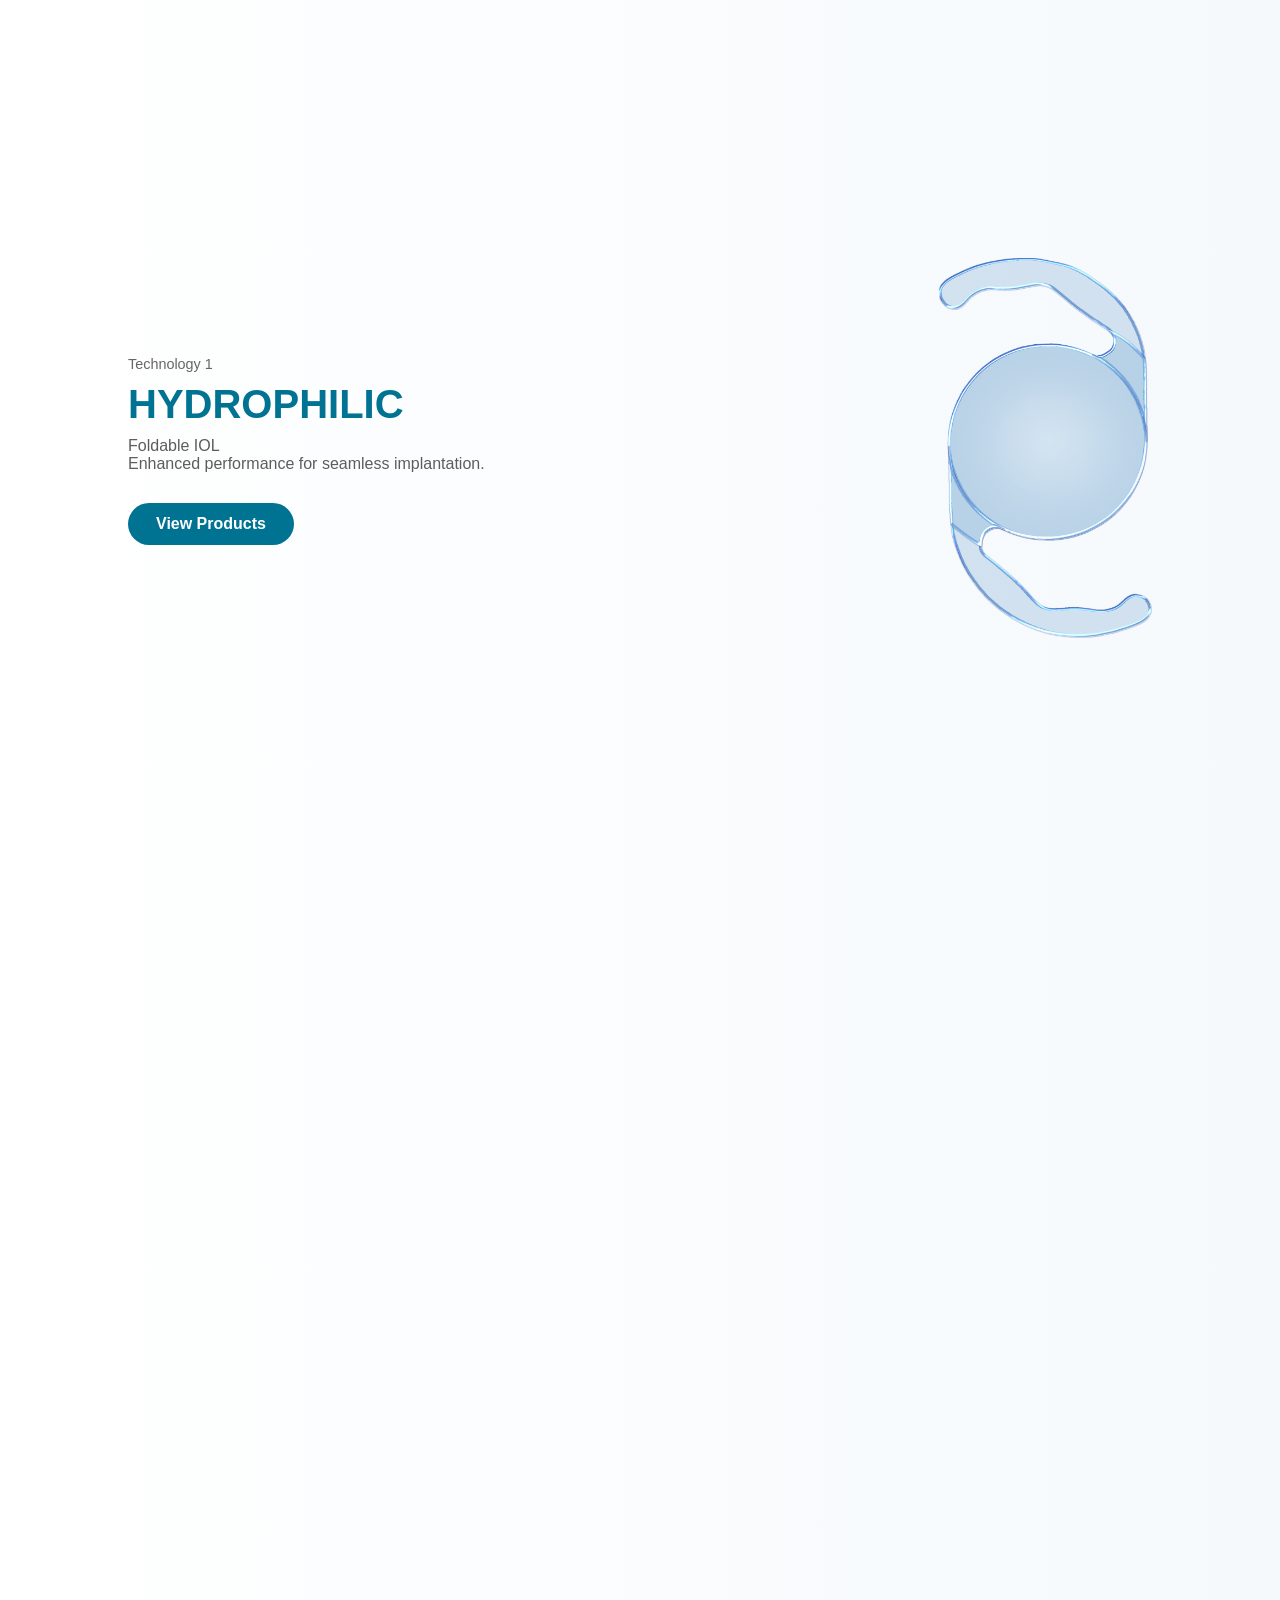
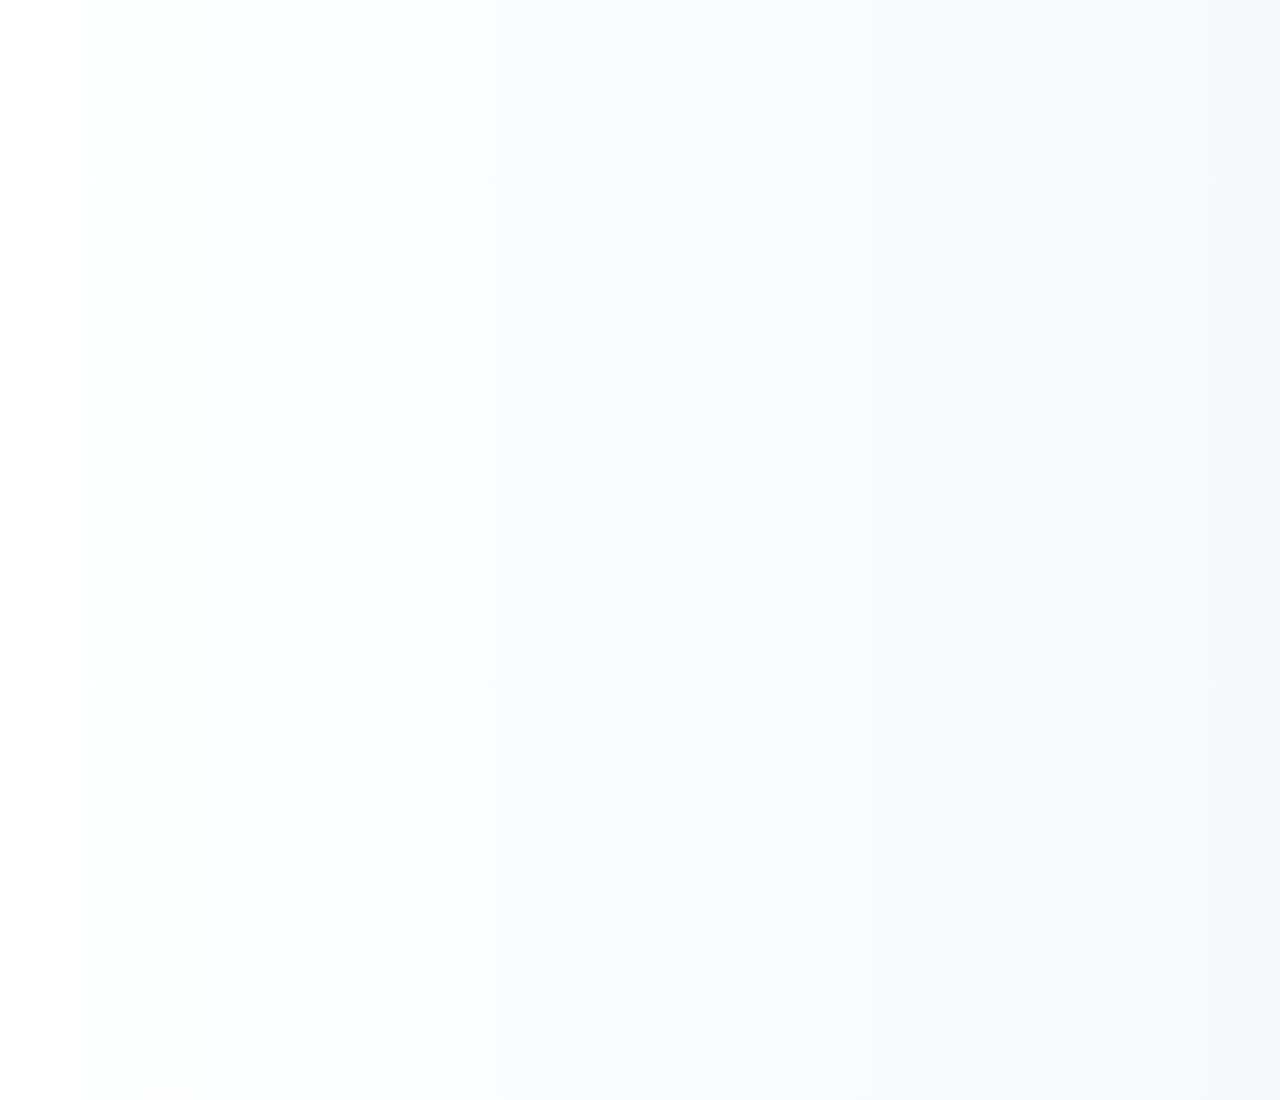
<file: iol1.html>
<!DOCTYPE html>
<html lang="en">
<head>
  <meta charset="UTF-8">
  <meta name="viewport" content="width=device-width, initial-scale=1.0">
  <title>Scrolling Effect Staggered</title>
  <style>
    * {margin:0;padding:0;box-sizing:border-box;}
    body {
      font-family: Arial, sans-serif;
      background: #fff;
      color: #333;
    }
    .container {
      display: flex;
      flex-direction: column;
    }
    .section {
      display: flex;
      justify-content: space-between;
      align-items: center;
      padding: 100px 10%;
      width: 100%;
      background: linear-gradient(to right, #fff, #f5f9fc);
      min-height: 100vh;
    }
    .left-content {
      max-width: 50%;
      padding-right: 40px;
    }
    .left-content small {
      font-size: 0.9rem;
      color: #666;
      display: block;
      margin-bottom: 10px;
      opacity:0; transform: translateY(30px);
      transition: all 0.6s ease;
    }
    .left-content h2 {
      font-size: 2.5rem;
      color: #007393;
      font-weight: 800;
      margin-bottom: 10px;
      opacity:0; transform: translateY(30px);
      transition: all 0.6s ease 0.2s;
    }
    .left-content p {
      font-size: 1rem;
      color: #5d5d5d;
      margin-bottom: 30px;
      opacity:0; transform: translateY(30px);
      transition: all 0.6s ease 0.4s;
    }
    .left-content button {
      padding: 12px 28px;
      background-color: #007393;
      color: white;
      border: none;
      border-radius: 25px;
      cursor: pointer;
      font-size: 1rem;
      font-weight: 600;
      transition: background 0.3s ease, all 0.6s ease 0.6s;
      opacity:0; transform: translateY(30px);
    }
    .left-content button:hover { background-color: #005a72; }

    .right-image {
      max-width: 35%;
      text-align: right;
      opacity:0;
      transform: translateX(100px);
      transition: all 0.8s ease 0.8s;
    }
    .right-image img {
      width: 100%;
      height: auto;
      max-height: 380px;
      object-fit: contain;
    }

    /* When active */
    .section.in-view small,
    .section.in-view h2,
    .section.in-view p,
    .section.in-view button,
    .section.in-view .right-image {
      opacity:1;
      transform: translate(0,0);
    }

    /* Greyed out inactive sections */
    .left-content.grey-text h2,
    .left-content.grey-text p { color: #b5b5b5; }
  </style>
</head>
<body>
  <div class="container">
    <div class="section" id="frame120">
      <div class="left-content">
        <small>Technology 1</small>
        <h2>HYDROPHILIC</h2>
        <p>Foldable IOL<br>Enhanced performance for seamless implantation.</p>
        <button>View Products</button>
      </div>
      <div class="right-image">
        <img src="images/essence.png" alt="Hydrophilic IOL">
      </div>
    </div>

    <div class="section" id="frame121">
      <div class="left-content">
        <small>Technology 2</small>
        <h2>HYDROPHOBIC</h2>
        <p>Foldable IOL<br>Advanced technology offering clarity and long-term stability.</p>
        <button>View Products</button>
      </div>
      <div class="right-image">
        <img src="images/ev-gold.png" alt="Hydrophobic IOL">
      </div>
    </div>

    <div class="section" id="frame122">
      <div class="left-content">
        <small>Technology 3</small>
        <h2>PMMA</h2>
        <p>Durable, reliable, and enhanced solutions for excellent refractive care.</p>
        <button>View Products</button>
      </div>
      <div class="right-image">
        <img src="images/spac-iol.png" alt="PMMA IOL">
      </div>
    </div>
  </div>

  <script>
    window.addEventListener('scroll', function() {
      const sections = document.querySelectorAll('.section');
      
      sections.forEach((section, index) => {
        const sectionTop = section.getBoundingClientRect().top;
        const sectionHeight = section.offsetHeight;

        if (sectionTop < window.innerHeight - 150 && sectionTop + sectionHeight > 0) {
          section.classList.add('in-view');

          if (index === 0) sections[1].querySelector('.left-content').classList.add('grey-text');
          if (index === 1) sections[2].querySelector('.left-content').classList.add('grey-text');
        } else {
          section.classList.remove('in-view');
          if (index === 0) sections[1].querySelector('.left-content').classList.remove('grey-text');
          if (index === 1) sections[2].querySelector('.left-content').classList.remove('grey-text');
        }
      });
    });
  </script>
</body>
</html>
</file>
